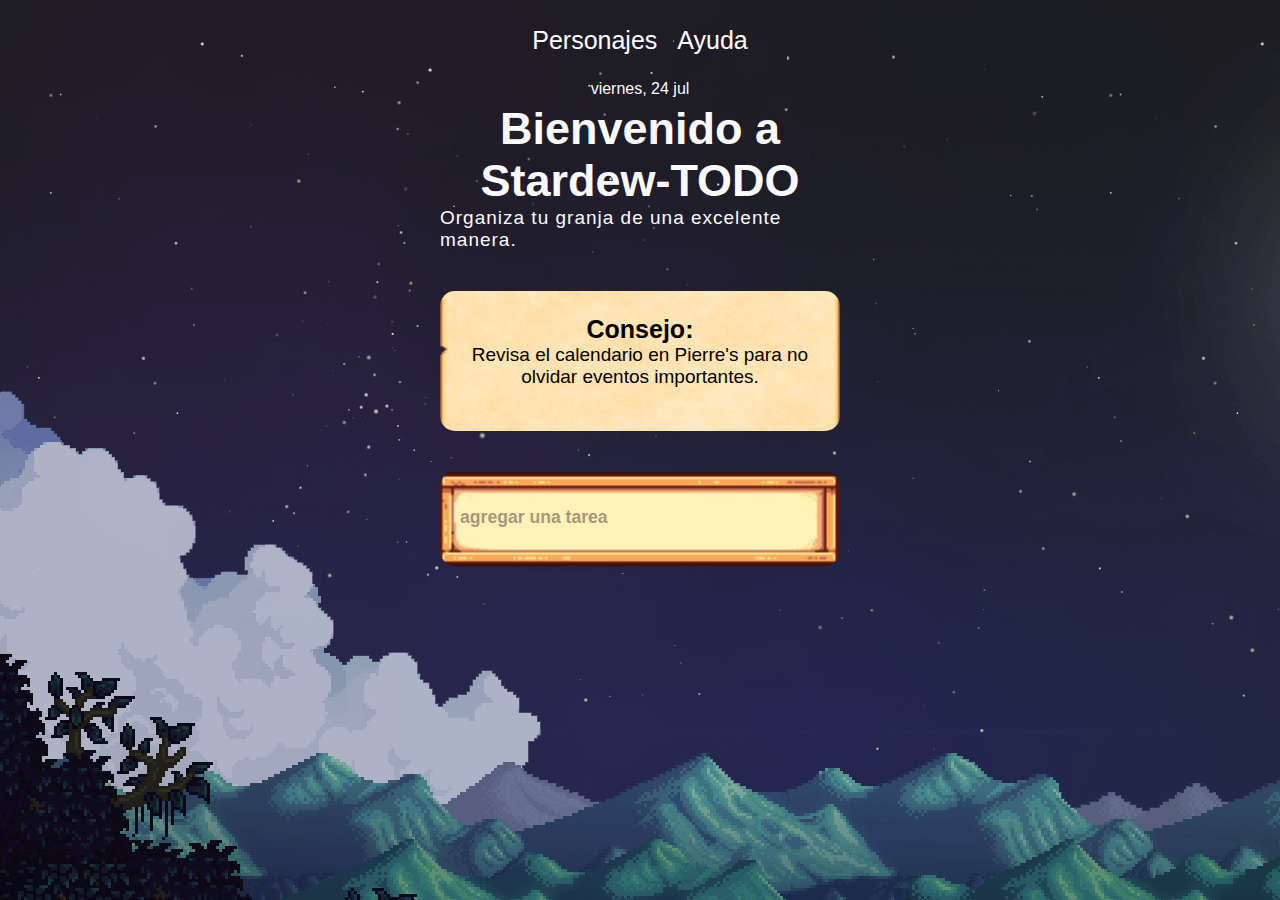
<file: index.html>
<!DOCTYPE html>
<html lang="en">
<head>
    <meta charset="UTF-8">
    <meta http-equiv="X-UA-Compatible" content="IE=edge">
    <meta name="viewport" content="width=device-width, initial-scale=1.0">
    <title>APP TO DO LIST</title>  
    <link rel="preconnect" href="https://fonts.googleapis.com">
    <link rel="preconnect" href="https://fonts.gstatic.com" crossorigin>
    <link href="https://fonts.googleapis.com/css2?family=Prompt:wght@400;600&display=swap" rel="stylesheet">
    <link rel="stylesheet" href="https://cdnjs.cloudflare.com/ajax/libs/font-awesome/5.15.4/css/all.min.css">
    <link rel="stylesheet" href="style.css">
</head>
<body>
    <header>
        <div class="menu">
            <ul>
                <li><a href="/personajes.html">Personajes</a></li>
                <li><a href="#">Ayuda</a></li>
            </ul>
        </div>
    </header>
<div class="container">
    <div class="perfil">
        <div id="fecha"></div>
        <h1>Bienvenido a Stardew-TODO</h1>
        <span>Organiza tu granja de una excelente manera.</span>
    </div>
    <div class="consejo">
        <h3>
            Consejo:
        </h3>
        <div id="consejo" class="consejotext"></div>
    </div>
    <div class="agregar-tarea">
        <input type="text" id="input" placeholder="agregar una tarea">
        <i id="boton-enter"class="fa-regular fa-arrow-up-from-bracket"></i>
    </div>
    <div class="seccion-tarea">
        <ul id="lista">
            <!-- <li id="elemento">
                <i class="far fa-circle co" data="realizado" id="0"></i>
                <p class="text"> Hacer la tarea de matematicas </p>
                <i class="fas fa-trash de" data="eliminado" id="0"></i> 
            </li>
            <li id="elemento">
                <i class="far fa-circle co" data="realizado" id="0"></i>
                <p class="text"> Lavar la ropa </p>
                <i class="fas fa-trash de" data="eliminado" id="0"></i> 
            </li> -->
        </ul>
    </div>   
</div>
<script src="index.js"></script>
</body>
</html>
</file>
<file: style.css>
* {
    box-sizing: border-box;
    padding: 0;
    margin: 0;
}

:root {
    --white: #fafafb;
    --purple: #9a67ea;
    --blue-light: #04d4c3;
    --blue-dark: #2a73c2;
    --green: #2c7b90;
}

body {
    height: 100%;
    font-family: 'Stardew', sans-serif;
    margin: 0;
    background-image: url(/img/noche-pc.png);
}

.menu {
    display: flex;
    justify-content: space-around;
    align-items: center;
    height: 50px;
    color: var(--white);
    font-size: 25px;
    padding: 0 20px;
    margin-top: 15px;
}

.menu ul {
    list-style-type: none;
    padding: 0;
    display: flex;
    gap: 20px;
    text-decoration: none;
}

.menu a {
    text-decoration: none;
    color: white;
}

.menu a:hover {
    color: red;
}

.container {
    max-width: 80%;
    width: 400px;
    margin: 0 auto;
    margin-top: -35px;
    padding-bottom: 20px; /* Añade un pequeño padding inferior para espacio al final */
}

/* PERFIL */
.perfil h1 {
    color: var(--white);
    font-size: 45px;
    text-align: center; /* Centrar el título */
}

.perfil span {
    color: var(--white);
    letter-spacing: 1px;
    font-size: 19px;
    text-align: center; /* Centrar el texto */
}

#fecha {
    color: var(--white);
    padding: 50px 0 5px 0px;
    text-align: center; /* Centrar la fecha */
}

/* AGREGAR TAREA */
.agregar-tarea {
    background-image: url(/img/input.png);
    background-repeat: no-repeat;
    background-position: center;
    background-size: contain;
    width: 100%;
    height: 95px;
    border-radius: 15px;
    display: flex;
    align-items: center;
    gap: 70px;
    padding: 10px;
    margin: 40px auto; /* Centrando el contenedor */
    font-family: 'Stardew', sans-serif;
}

.agregar-tarea input {
    width: 100%;
    height: 100%;
    border-radius: 8px;
    border: none;
    padding-left: 10px;
    background-color: transparent;
    outline: none; /* Elimina el borde de enfoque del navegador */
}

.agregar-tarea input::placeholder {
    font-size: 1.1rem;
    color: rgb(83, 61, 61);
    font-weight: bold;
    opacity: 50%;
    font-family: 'Stardew', sans-serif;
}

.agregar-tarea i {
    font-size: 50px;
    color: var(--purple);
}

.agregar-tarea i:hover {
    transform: scale(1.1);
    cursor: pointer;
}

/* CONSEJO */
.consejo {
    background-image: url(/img/mail.png); /* Cambia esta ruta a la imagen que quieres usar */
    background-size: cover; /* Asegura que la imagen cubra todo el contenedor */
    background-repeat: no-repeat;
    background-position: center; /* Centra la imagen dentro del contenedor */
    border-radius: 15px;
    height: 140px;
    display: column; /* Cambia de column a flex */
    align-items: center;
    justify-content: center;
    padding: 19px;
    margin: 40px auto; /* Centrando el contenedor */
    color: black;
    width: 400px;
    text-align: center; /* Centrar el texto */
}

.consejo h3 {
    position: relative;
    margin-top: 5px;
    font-size: 25px;
    color: black;
}

.consejotext {
    position: relative;
    font-size: 19px;
    color: black;
}

/* SECCION DE TAREA */
.seccion-tarea h3 {
    color: var(--white);
    margin-bottom: 20px;
    text-align: center; /* Centrar el título */
}

.seccion-tarea li {
    display: flex;
    align-items: center;
    justify-content: space-between;
    border-radius: 5px;
    padding: 10px;
    color: var(--white);
    margin: 5px 0;
    background-color: rgb(29, 56, 212);
}

.seccion-tarea i {
    font-size: 25px;
}

.seccion-tarea > ul p {
    font-size: 1.2rem;
}

.seccion-tarea i:hover {
    color: var(--blue-light);
    cursor: pointer;
}

.line-through {
    text-decoration: line-through;
    color: var(--blue-light);
}

/* FONDOS POR HORA */
.mañana {
    background-image: url(/img/dia-pc.png);
    background-size: cover;
    background-repeat: no-repeat;
    color: black;
}

.tarde {
    background-image: url(/img/dia-pc.png);
    background-size: cover;
    background-repeat: no-repeat;
}

.noche {
    background-image: url(/img/noche-pc.png);
    color: white;
    background-size: cover;
    background-repeat: no-repeat;
    width: 100%;
}

.noche h1 {
    color: white;
}

/* Personajes */
.portrait {
    background-image: url(/img/personajes/cuadro.webp);
    background-size: cover;
    background-repeat: no-repeat;
    width: 150px;
    height: 150px;
    display: flex;
    align-items: center;
    justify-content: center; /* Centra la imagen horizontal y verticalmente */
}

.portrait img {
    width: 140px; /* Ajusta el tamaño de la imagen si es necesario */
    height: auto; /* Mantiene la proporción de la imagen */
}

.card {
    display: flex;
    flex-direction: column;
    gap: 10px;
    padding: 10px;
    margin: 10px;
    background-color: white;
    border-radius: 10px;
    box-shadow: 0 5px 10px rgba(0, 0, 0, 0.2);
    width: 300px;
    background-image: url(/img/mail.png);
    background-position: center;
    background-size: cover;
    background-clip: border-box;
    text-align: center; /* Centra el texto dentro de la tarjeta */
    align-items: center; /* Centra el contenido horizontalmente */
}

.card img {
    width: 89%; /* Asegura que la imagen ocupe el ancho completo del contenedor */
    height: auto; /* Mantiene la proporción de la imagen */
    object-fit: cover; /* Asegura que la imagen se ajuste bien al contenedor */
}

.cards {
    display: grid;
    grid-template-columns: repeat(auto-fit, minmax(250px, 1fr));
    gap: 60px;
    margin: 20px auto; /* Centra el contenedor */
    width: 90%; /* Ajusta el ancho según sea necesario */
    justify-items: center; /* Alinea las tarjetas en el centro */
}

.anuncio {
    color: wheat;
    padding: 20px;
    display: flex; /* Asegura que el contenedor sea un flexbox */
    justify-content: center; /* Centra el contenido horizontalmente */
    align-items: center; /* Centra el contenido verticalmente */
    width: 100%; /* Asegura que ocupe el ancho completo */
    text-align: center; /* Centra el texto dentro del contenedor */
    margin: 0 auto; /* Centra el contenedor */
}

/* Fondo */
.fondo1 {
    background-image: url(/img/dia-pc.png);
    background-size: cover;
    background-repeat: no-repeat;
    height: 100%;
    width: 100%;
}

.fondo2 {
    background-image: url(/img/dia-pc.png);
    background-size: cover;
    background-repeat: no-repeat;
    height: 100%;
    width: 100%;
}

/* RESPONSIVE */
/* Estilos para pantallas móviles */
@media (max-width: 768px) {
    .consejo {
        width: 100%;
        height: 150px; /* Ajusta la altura según sea necesario */
        padding: 10px;
        border-radius: 10px;
        background-size: cover; /* Asegura que la imagen se ajuste al nuevo tamaño */
        background-position: center;
        color: black;
        text-align: center; /* Centrar el texto */
    }

    .consejo img {
        width: 100%; /* Ajustar el tamaño de la imagen */
    }

    .agregar-tarea {
        margin-top: 74px;
    }

    .perfil span {
        color: white;
    }

    .perfil h1 {
        color: white;
    }

    #fecha {
        color: white;
    }

    .cards {
        width: 100%; /* Asegura que las cards ocupen el ancho completo */
        margin: 0 auto; /* Centra el contenedor */
    }
}
</file>
